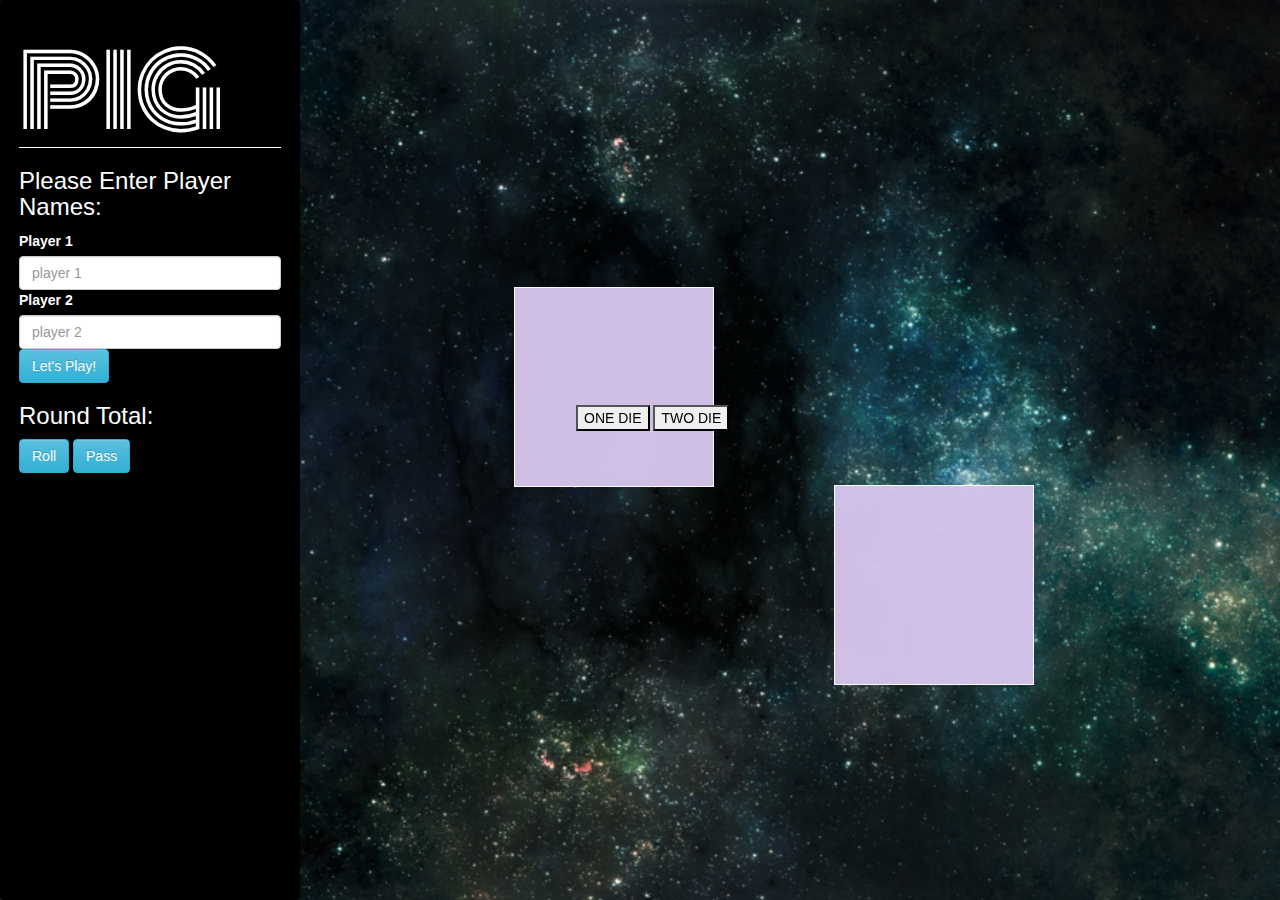
<file: index.html>
<!DOCTYPE html>
<html>
  <head>
    <link href="https://fonts.googleapis.com/css?family=Monoton" rel="stylesheet">
    <link rel="stylesheet" href="css/bootstrap.min.css" type="text/css">
    <link rel="stylesheet" href="css/bootstrap-theme.min.css" type="text/css">
    <link rel="stylesheet" href="css/mystyles.css" type="text/css">
    <script src="js/jquery-3.1.0.js" type="text/javascript"></script>
    <script src="js/bootstrap.min.js" type="text/javascript"></script>
    <script src="js/two-dice.js" type="text/javascript"></script>
    <title>Pig Dice</title>
  </head>
  <body>
    <div class="playerNameDisplay">
      <div class="player1display">
        <p  id="player1name">  </p>
        <img class="flyingPig flyingpig1 initHide" src="img/flyingpig.gif" alt="" />
        <p id="player1total">  </p>
      </div>
      <div class="player2display">
        <p class="red" id="player2name">  </p>
        <img class="flyingPig flyingpig2 initHide" src="img/flyingpig.gif" alt="" />
        <p id="player2total">  </p>
      </div>
    </div>


    <div class='d6 slower die1Position'>
      <div class='cubeFace side1'>

    	</div>
    	<div class='cubeFace side2'>

    	</div>
    	<div class='cubeFace side3'>

    	</div>
    	<div class='cubeFace side4'>

    	</div>
    	<div class='cubeFace side5'>

    	</div>
    	<div class='cubeFace side6'>

    	</div>
    </div>

    <!-- new die -->
    <div class='d6 slower die2Position'>
      <div class='cubeFace side1'>

    	</div>
    	<div class='cubeFace side2'>

    	</div>
    	<div class='cubeFace side3'>

    	</div>
    	<div class='cubeFace side4'>

    	</div>
    	<div class='cubeFace side5'>

    	</div>
    	<div class='cubeFace side6'>

    	</div>
    </div>
<!-- end die -->
<div class="options">
  <form class="" action="index.html" method="post">
    <button id="buttonOneDie" type="button" name="button">ONE DIE</button>
    <button id="buttonTwoDie" type="button" name="button">TWO DIE</button>
  </form>
</div>
    <div class="container">
      <div class="well">
        <h1>PIG</h1>
        <form id="playerOptions" class="form-group" action="index.html" method="post">
          <h3 for="">Please Enter Player Names:</h3>
          <label for="">Player 1</label>
          <input id="inputtedPlayer1" class="form-control" type="text" name="name" value="" required placeholder="player 1">
          <label for="">Player 2</label>
          <input id="inputtedPlayer2" class="form-control" type="text" name="name" value="" required placeholder="player 2">
          <button class="btn btn-info" type="submit" name="button">Let's Play!</button>
        </form>
        <div id="playingField" class="">
          <h3>Round Total:</h3>
          <p id="roundTotal">  </p>
          <button class="btn btn-info" id="buttonRoll" type="button" name="button">Roll</button>
          <button class="btn btn-info" id="buttonPass" type="button" name="button">Pass</button>
        </div>

      </div>
      <!-- end well -->
    </div>
    <!-- end container -->


  </body>
</html>
</file>
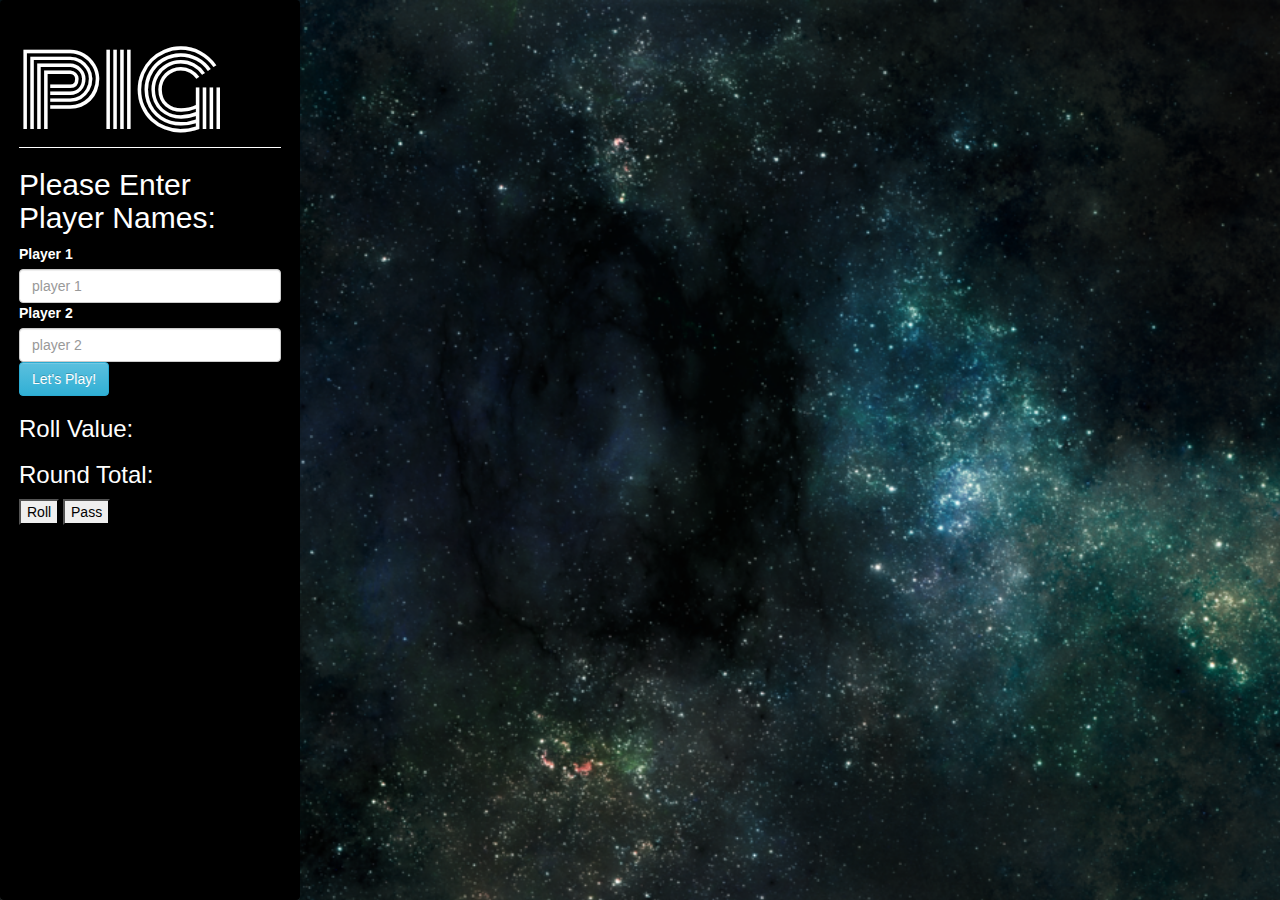
<file: index3.html>
<!DOCTYPE html>
<html>
  <head>
    <link href="https://fonts.googleapis.com/css?family=Monoton" rel="stylesheet">
    <link rel="stylesheet" href="css/bootstrap.min.css" type="text/css">
    <link rel="stylesheet" href="css/bootstrap-theme.min.css" type="text/css">
    <link rel="stylesheet" href="css/mystyles.css" type="text/css">
    <script src="js/jquery-3.1.0.js" type="text/javascript"></script>
    <script src="js/bootstrap.min.js" type="text/javascript"></script>
    <script src="js/scripts.js" type="text/javascript"></script>
    <title>Pig Dice</title>
  </head>
  <body>
    <img src="img/pig.gif" alt="" />
    <div class="container">
      <div class="well">
        <h1>PIG</h1>
        <form id="playerOptions" class="form-group" action="index.html" method="post">
          <h2 for="">Please Enter Player Names:</h2>
          <label for="">Player 1</label>
          <input id="inputtedPlayer1" class="form-control" type="text" name="name" value="" required placeholder="player 1">
          <label for="">Player 2</label>
          <input id="inputtedPlayer2" class="form-control" type="text" name="name" value="" required placeholder="player 2">
          <button class="btn btn-info" type="submit" name="button">Let's Play!</button>
        </form>
        <div id="playingField" class="">
          <h3>Roll Value:</h3>
          <p id="rollValue"></p>
          <h3>Round Total:</h3>
          <p id="roundTotal">  </p>
          <button id="buttonRoll" type="button" name="button">Roll</button>
          <button id="buttonPass" type="button" name="button">Pass</button>
        </div>
        <div class="player1display">
          <p  id="player1name">  </p>
          <p id="player1total">  </p>
        </div>
        <div class="player2display">
          <p class="red" id="player2name">  </p>
          <p id="player2total">  </p>
        </div>
      </div>
      <!-- end well -->
    </div>
    <!-- end container -->


  </body>
</html>
</file>
<file: css/mystyles.css>
body{
  background: url("../img/background.png")  top right no-repeat;
  background-attachment: fixed;
  background-size: cover;
  background-color: black;
  height: 100%;
  width: auto;
}
h1, #player2name, #player1name{
  font-family: Monoton;
}
h1{
  font-size: 7em;
  border-bottom: 1px solid white;
}

.red{
  font-family: Monoton;
  color: #fff;
  -webkit-animation: neon1 1.5s ease-in-out infinite alternate;
  animation: neon1 1.5s ease-in-out infinite alternate;
}
.red:hover{
  color: #FF1177;
 -webkit-animation: none;
 -moz-animation: none;
 animation: none;
}
.rotate{
  transform:scale(5,5);
  /*transform: rotate(3000deg) !important;*/
  transition: all 3s !important;
}

img{
  max-width: 10%;
  position:absolute;
}

.well{
  position: absolute;
  width: 300px;
  top: 0;
  left:0;
  height: 100%;
  background: black;
  color: white;
  border: none;
  z-index: 99;
  /*margin-left: -300px;*/
}
.onLoad{
  /*transform: translate(300px,0);
  transition: all 2s;*/
}
.options{
  position: absolute;
  top: 45%;
  left: 45%;
}
.smallFont{
  font-size: 2em !important
}
.playerNameDisplay{
  position: absolute;
  font-size: 5em;
  color:white;
  top: 0px;
  right: 0px;
  width: 100%;
  text-align: right;
}
.playerNameDisplay p, .player1display, .player2display{
  display: inline-block;
  color: white;
}
.player1display, .player2display{
  margin: auto 5%;
}
.faster{
  position: absolute;
  left: 50%;
  top: 50%;
  margin-left: -100px;
  margin-top: -100px;
  width: 200px;
  height: 200px;
  -moz-transform-style: preserve-3d;
  -webkit-transform-style: preserve-3d;
  transform-style: preserve-3d;
  -moz-animation: spin 2s infinite linear;
  -webkit-animation: spin 2s infinite linear;
  animation: spin 10s infinite linear;

}
.slower{
  -moz-transform-style: preserve-3d;
  -webkit-transform-style: preserve-3d;
  transform-style: preserve-3d;
  -moz-animation: spin 10s infinite linear;
  -webkit-animation: spin 10s infinite linear;
  animation: spin 10s infinite linear;
}
.faster{
  -moz-transform-style: preserve-3d;
  -webkit-transform-style: preserve-3d;
  transform-style: preserve-3d;
  -moz-animation: spin .5s infinite linear;
  -webkit-animation: spin .5s infinite linear;
  animation: spin .5s infinite linear;
}

.die1Position {
  position: absolute;
  left: 48%;
  top: 43%;
  margin-left: -100px;
  margin-top: -100px;
  width: 200px;
  height: 200px;
}
.die2Position{
  position: absolute;
  left: 73%;
  top: 65%;
  margin-left: -100px;
  margin-top: -100px;
  width: 200px;
  height: 200px;
}
.d6 [class*="side"] {
  border: 1px solid #ffffff;
  height: 200px;
  width: 200px;
  position: absolute;
  color: #ffffff;
  font-size: 150px;
  text-align: center;
  line-height: 200px;
  opacity: 0.87;
}
.d6 .side1 {
  background: #C8E6C9;
  -moz-transform: rotateX(-90deg) translateZ(100px);
  -ms-transform: rotateX(-90deg) translateZ(100px);
  -webkit-transform: rotateX(-90deg) translateZ(100px);
  transform: rotateX(-90deg) translateZ(100px);
  top: 0;
}
.d6 .side2 {
  background: #D1C4E9;
  -moz-transform: translateZ(100px);
  -ms-transform: translateZ(100px);
  -webkit-transform: translateZ(100px);
  transform: translateZ(100px);
}
.d6 .side3 {
  background: #B2EBF2;
  -moz-transform: rotateY(-90deg) translateZ(100px);
  -ms-transform: rotateY(-90deg) translateZ(100px);
  -webkit-transform: rotateY(-90deg) translateZ(100px);
  transform: rotateY(-90deg) translateZ(100px);
  left: 0;
}
.d6 .side4 {
  background: #B2DFDB;
  -moz-transform: rotateY(90deg) translateZ(100px);
  -ms-transform: rotateY(90deg) translateZ(100px);
  -webkit-transform: rotateY(90deg) translateZ(100px);
  transform: rotateY(90deg) translateZ(100px);
  right: 0;
}
.d6 .side5 {
  background: #E1BEE7;
  -moz-transform: rotateY(180deg) translateZ(100px);
  -ms-transform: rotateY(180deg) translateZ(100px);
  -webkit-transform: rotateY(180deg) translateZ(100px);
  transform: rotateY(180deg) translateZ(100px);
}
.d6 .side6 {
  background: #FFCCBC;
  -moz-transform: rotateX(90deg) translateZ(100px);
  -ms-transform: rotateX(90deg) translateZ(100px);
  -webkit-transform: rotateX(90deg) translateZ(100px);
  transform: rotateX(90deg) translateZ(100px);
  bottom: 0;
}

@-moz-keyframes spin {
  from {
    -moz-transform: rotateX(-30deg) rotateY(0deg);
    transform: rotateX(-30deg) rotateY(0deg);
  }
  to {
    -moz-transform: rotateX(329deg) rotateY(360deg);
    transform: rotateX(329deg) rotateY(360deg);
  }
}
@-webkit-keyframes spin {
  from {
    -webkit-transform: rotateX(-30deg) rotateY(0deg);
    transform: rotateX(-30deg) rotateY(0deg);
  }
  to {
    -webkit-transform: rotateX(329deg) rotateY(360deg);
    transform: rotateX(329deg) rotateY(360deg);
  }
}
@keyframes spin {
  from {
    -moz-transform: rotateX(-30deg) rotateY(0deg);
    -ms-transform: rotateX(-30deg) rotateY(0deg);
    -webkit-transform: rotateX(-30deg) rotateY(0deg);
    transform: rotateX(-30deg) rotateY(0deg);
  }
  to {
    -moz-transform: rotateX(329deg) rotateY(360deg);
    -ms-transform: rotateX(329deg) rotateY(360deg);
    -webkit-transform: rotateX(329deg) rotateY(360deg);
    transform: rotateX(329deg) rotateY(360deg);
  }
}
///////player glow

@-webkit-keyframes neon1 {
  from {
    text-shadow: 0 0 10px #fff, 0 0 20px #fff, 0 0 30px #fff, 0 0 40px #FF1177, 0 0 70px #FF1177, 0 0 80px #FF1177, 0 0 100px #FF1177, 0 0 150px #FF1177;
  }
  to {
    text-shadow: 0 0 5px #fff, 0 0 10px #fff, 0 0 15px #fff, 0 0 20px #FF1177, 0 0 35px #FF1177, 0 0 40px #FF1177, 0 0 50px #FF1177, 0 0 75px #FF1177;
  }
}

@-webkit-keyframes neon2 {
  from {
    text-shadow: 0 0 10px #fff, 0 0 20px #fff, 0 0 30px #fff, 0 0 40px #228DFF, 0 0 70px #228DFF, 0 0 80px #228DFF, 0 0 100px #228DFF, 0 0 150px #228DFF;
  }
  to {
    text-shadow: 0 0 5px #fff, 0 0 10px #fff, 0 0 15px #fff, 0 0 20px #228DFF, 0 0 35px #228DFF, 0 0 40px #228DFF, 0 0 50px #228DFF, 0 0 75px #228DFF;
  }
}

@-webkit-keyframes neon3 {
  from {
    text-shadow: 0 0 10px #fff, 0 0 20px #fff, 0 0 30px #fff, 0 0 40px #FFDD1B, 0 0 70px #FFDD1B, 0 0 80px #FFDD1B, 0 0 100px #FFDD1B, 0 0 150px #FFDD1B;
  }
  to {
    text-shadow: 0 0 5px #fff, 0 0 10px #fff, 0 0 15px #fff, 0 0 20px #FFDD1B, 0 0 35px #FFDD1B, 0 0 40px #FFDD1B, 0 0 50px #FFDD1B, 0 0 75px #FFDD1B;
  }
}

@-webkit-keyframes neon4 {
  from {
    text-shadow: 0 0 10px #fff, 0 0 20px #fff, 0 0 30px #fff, 0 0 40px #B6FF00, 0 0 70px #B6FF00, 0 0 80px #B6FF00, 0 0 100px #B6FF00, 0 0 150px #B6FF00;
  }
  to {
    text-shadow: 0 0 5px #fff, 0 0 10px #fff, 0 0 15px #fff, 0 0 20px #B6FF00, 0 0 35px #B6FF00, 0 0 40px #B6FF00, 0 0 50px #B6FF00, 0 0 75px #B6FF00;
  }
}

@-webkit-keyframes neon5 {
  from {
    text-shadow: 0 0 10px #fff, 0 0 20px #fff, 0 0 30px #fff, 0 0 40px #FF9900, 0 0 70px #FF9900, 0 0 80px #FF9900, 0 0 100px #FF9900, 0 0 150px #FF9900;
  }
  to {
    text-shadow: 0 0 5px #fff, 0 0 10px #fff, 0 0 15px #fff, 0 0 20px #FF9900, 0 0 35px #FF9900, 0 0 40px #FF9900, 0 0 50px #FF9900, 0 0 75px #FF9900;
  }
}

@-webkit-keyframes neon6 {
  from {
    text-shadow: 0 0 10px #fff, 0 0 20px #fff, 0 0 30px #fff, 0 0 40px #ff00de, 0 0 70px #ff00de, 0 0 80px #ff00de, 0 0 100px #ff00de, 0 0 150px #ff00de;
  }
  to {
    text-shadow: 0 0 5px #fff, 0 0 10px #fff, 0 0 15px #fff, 0 0 20px #ff00de, 0 0 35px #ff00de, 0 0 40px #ff00de, 0 0 50px #ff00de, 0 0 75px #ff00de;
  }
}
/*glow for mozilla*/
/*glow*/

@keyframes neon1 {
  from {
    text-shadow: 0 0 10px #fff, 0 0 20px #fff, 0 0 30px #fff, 0 0 40px #FF1177, 0 0 70px #FF1177, 0 0 80px #FF1177, 0 0 100px #FF1177, 0 0 150px #FF1177;
  }
  to {
    text-shadow: 0 0 5px #fff, 0 0 10px #fff, 0 0 15px #fff, 0 0 20px #FF1177, 0 0 35px #FF1177, 0 0 40px #FF1177, 0 0 50px #FF1177, 0 0 75px #FF1177;
  }
}

@keyframes neon2 {
  from {
    text-shadow: 0 0 10px #fff, 0 0 20px #fff, 0 0 30px #fff, 0 0 40px #228DFF, 0 0 70px #228DFF, 0 0 80px #228DFF, 0 0 100px #228DFF, 0 0 150px #228DFF;
  }
  to {
    text-shadow: 0 0 5px #fff, 0 0 10px #fff, 0 0 15px #fff, 0 0 20px #228DFF, 0 0 35px #228DFF, 0 0 40px #228DFF, 0 0 50px #228DFF, 0 0 75px #228DFF;
  }
}

@keyframes neon3 {
  from {
    text-shadow: 0 0 10px #fff, 0 0 20px #fff, 0 0 30px #fff, 0 0 40px #FFDD1B, 0 0 70px #FFDD1B, 0 0 80px #FFDD1B, 0 0 100px #FFDD1B, 0 0 150px #FFDD1B;
  }
  to {
    text-shadow: 0 0 5px #fff, 0 0 10px #fff, 0 0 15px #fff, 0 0 20px #FFDD1B, 0 0 35px #FFDD1B, 0 0 40px #FFDD1B, 0 0 50px #FFDD1B, 0 0 75px #FFDD1B;
  }
}

@keyframes neon4 {
  from {
    text-shadow: 0 0 10px #fff, 0 0 20px #fff, 0 0 30px #fff, 0 0 40px #B6FF00, 0 0 70px #B6FF00, 0 0 80px #B6FF00, 0 0 100px #B6FF00, 0 0 150px #B6FF00;
  }
  to {
    text-shadow: 0 0 5px #fff, 0 0 10px #fff, 0 0 15px #fff, 0 0 20px #B6FF00, 0 0 35px #B6FF00, 0 0 40px #B6FF00, 0 0 50px #B6FF00, 0 0 75px #B6FF00;
  }
}

@keyframes neon5 {
  from {
    text-shadow: 0 0 10px #fff, 0 0 20px #fff, 0 0 30px #fff, 0 0 40px #FF9900, 0 0 70px #FF9900, 0 0 80px #FF9900, 0 0 100px #FF9900, 0 0 150px #FF9900;
  }
  to {
    text-shadow: 0 0 5px #fff, 0 0 10px #fff, 0 0 15px #fff, 0 0 20px #FF9900, 0 0 35px #FF9900, 0 0 40px #FF9900, 0 0 50px #FF9900, 0 0 75px #FF9900;
  }
}

@keyframes neon6 {
  from {
    text-shadow: 0 0 10px #fff, 0 0 20px #fff, 0 0 30px #fff, 0 0 40px #ff00de, 0 0 70px #ff00de, 0 0 80px #ff00de, 0 0 100px #ff00de, 0 0 150px #ff00de;
  }
  to {
    text-shadow: 0 0 5px #fff, 0 0 10px #fff, 0 0 15px #fff, 0 0 20px #ff00de, 0 0 35px #ff00de, 0 0 40px #ff00de, 0 0 50px #ff00de, 0 0 75px #ff00de;
  }
}
/*REEEEEEEEEEESPONSIVE*/

@media (max-width: 650px) {
  #container {
    width: 100%;
  }
  p {
    font-size: 3.5em;
  }
}
</file>
